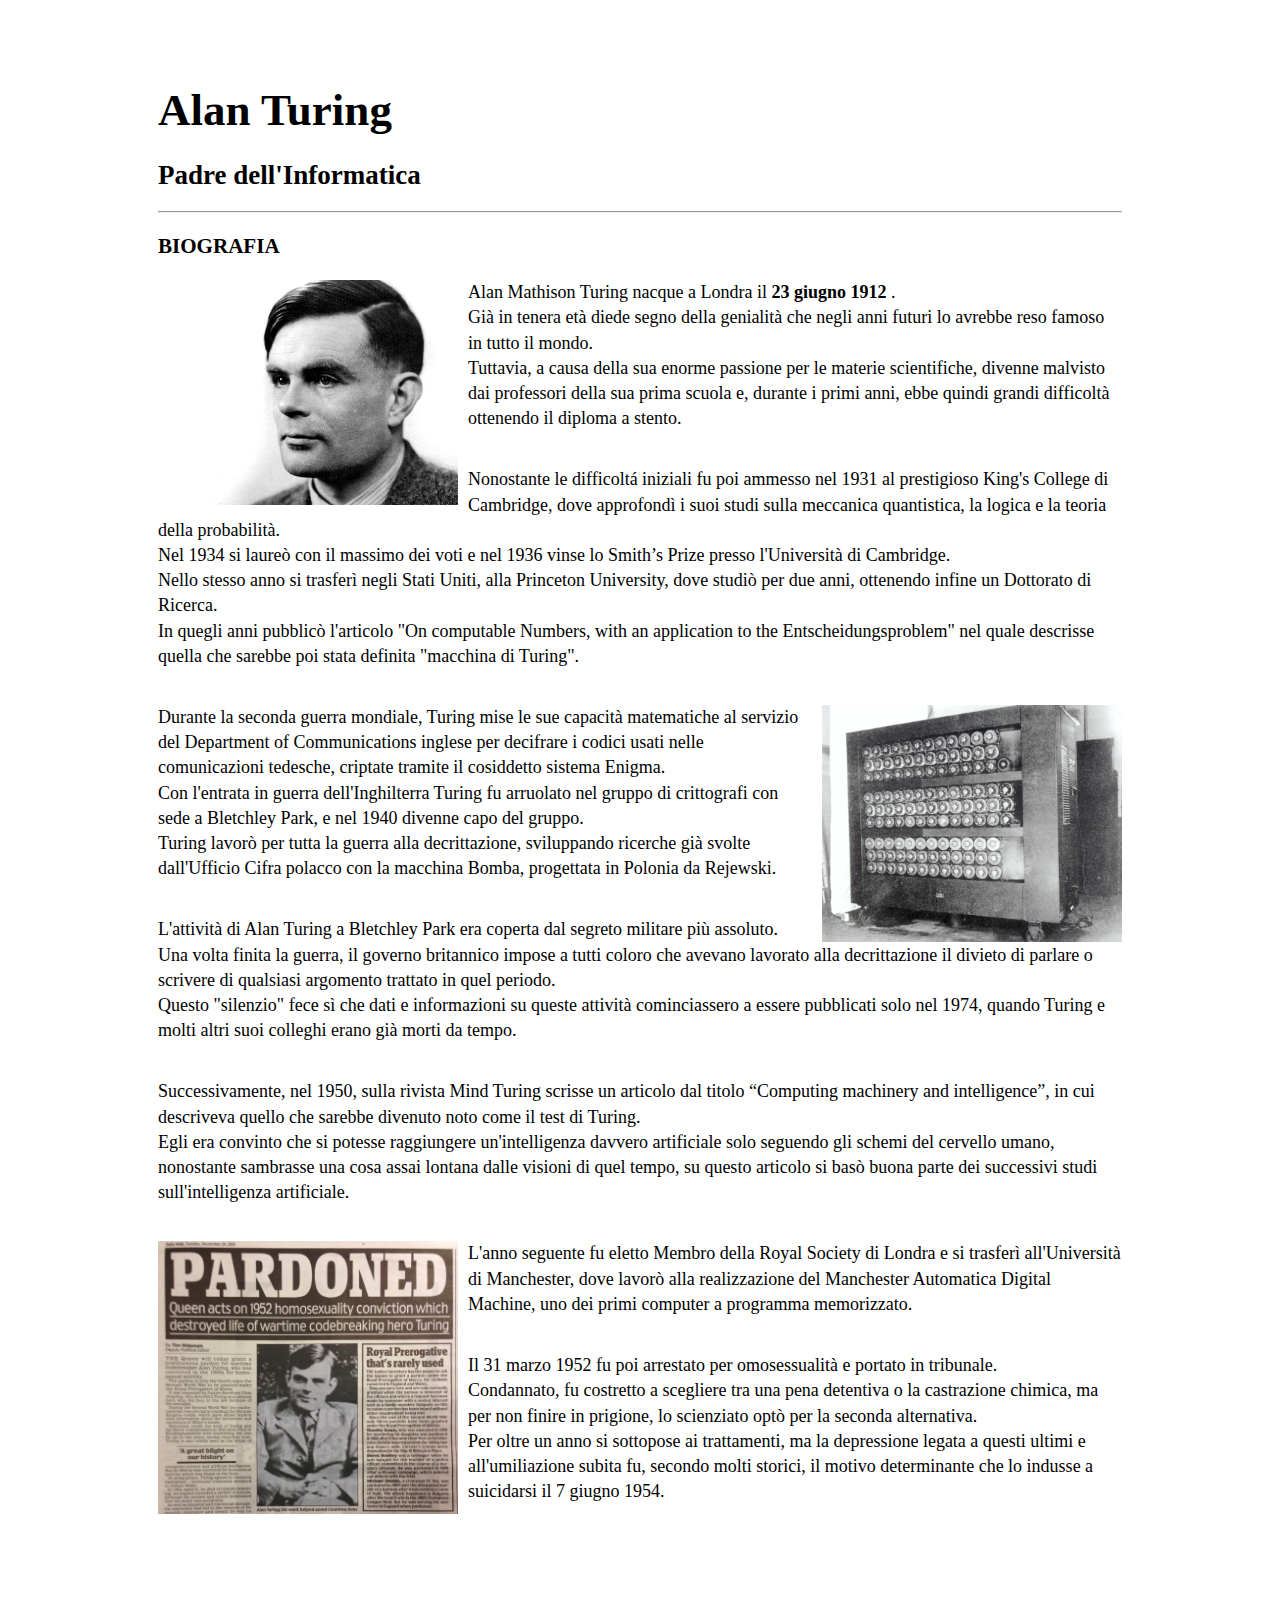
<file: biografia.html>
<!DOCTYPE html>
<html>
<head>
	<meta charset="UTF-8">
	<meta name="DESCRIPTION" content="Tesina">  
	<meta name="KEYWORDS" content="Informatica","Alan Turing","Macchina di Turing"> 
	<meta name="AUTHOR" content="Ferrari Lorenzo">
	<meta name="viewport" content="width=device-width, initial-scale=1">
	<title align="center"> Alan Turing </title>

	<link rel="stylesheet" href="style.css">

</head>

<body>
	<header>
		<?php include ("nav.html"); ?>
	</header>
	<article>
	<h1>Alan Turing</h1> <h2> Padre dell'Informatica </h2>
	<hr>
	<h3> BIOGRAFIA </h3> 
	
		<img src="immagini/alan.jpg" alt="Alan Turing" class="floatleft">
	<p> Alan Mathison Turing nacque a Londra il <b> 23 giugno 1912 </b>. <br>
		Già in tenera età diede segno della genialità che negli anni futuri lo avrebbe reso famoso in tutto il mondo. <br>
		Tuttavia, a causa della sua enorme passione per le materie scientifiche, divenne malvisto dai professori della sua prima scuola e, durante i primi anni, 
		ebbe quindi grandi difficoltà ottenendo il diploma a stento. </p>
	<p> Nonostante le difficoltá iniziali fu poi ammesso nel 1931 al prestigioso King's College di Cambridge, dove approfondì i suoi studi sulla meccanica quantistica, 
		la logica e la teoria della probabilità. <br>
		Nel 1934 si laureò con il massimo dei voti e nel 1936 vinse lo Smith’s Prize presso l'Università di Cambridge. <br>
		Nello stesso anno si trasferì negli Stati Uniti, alla Princeton University, dove studiò per due anni, ottenendo infine un Dottorato di Ricerca. <br>
		In quegli anni pubblicò l'articolo "On computable Numbers, with an application to the Entscheidungsproblem" nel quale descrisse quella che sarebbe poi stata 
		definita "macchina di Turing". </p> 
		<img src="immagini/turingmachine.png" alt="Alan Turing Machine" class="floatright">
	<p>	Durante la seconda guerra mondiale, Turing mise le sue capacità matematiche al servizio del Department of Communications inglese per decifrare i codici usati 
		nelle comunicazioni tedesche, criptate tramite il cosiddetto sistema Enigma. <br>
		Con l'entrata in guerra dell'Inghilterra Turing fu arruolato nel gruppo di crittografi con sede a Bletchley Park, e nel 1940 divenne capo del gruppo. <br>
		Turing lavorò per tutta la guerra alla decrittazione, sviluppando ricerche già svolte dall'Ufficio Cifra polacco con la macchina Bomba, progettata in Polonia 
		da Rejewski. </p>
	<p> L'attività di Alan Turing a Bletchley Park era coperta dal segreto militare più assoluto. <br>
		Una volta finita la guerra, il governo britannico impose a tutti coloro che avevano lavorato alla decrittazione il divieto di parlare o scrivere di qualsiasi
		argomento trattato in quel periodo. <br>
		Questo "silenzio" fece sì che dati e informazioni su queste attività cominciassero a essere pubblicati solo nel 1974, quando Turing e molti altri suoi colleghi
		erano già morti da tempo. </p>
	<p> Successivamente, nel 1950, sulla rivista Mind Turing scrisse un articolo dal titolo “Computing machinery and intelligence”, in cui descriveva quello che 
		sarebbe divenuto noto come il test di Turing. <br>
		Egli era convinto che si potesse raggiungere un'intelligenza davvero artificiale solo seguendo gli schemi del cervello umano, nonostante sambrasse una cosa 
		assai lontana dalle visioni di quel tempo, su questo articolo si basò buona parte dei successivi studi sull'intelligenza artificiale. </p>
		<img src="immagini/mailpardon.jpg" alt="Alan Turing Arrested" class="floatleft">
	<p> L'anno seguente fu eletto Membro della Royal Society di Londra e si trasferì all'Università di Manchester, dove lavorò alla realizzazione  del Manchester 
		Automatica Digital Machine, uno dei primi computer a programma memorizzato. </p>
	<p> Il 31 marzo 1952 fu poi arrestato per omosessualità e portato in tribunale.<br>
		Condannato, fu costretto a scegliere tra una pena detentiva o la castrazione chimica, ma per non finire in prigione, lo scienziato optò per la seconda alternativa. <br>
		Per oltre un anno si sottopose ai trattamenti, ma la depressione legata a questi ultimi e all'umiliazione subita fu, secondo molti storici, il motivo determinante
		che lo indusse a suicidarsi il 7 giugno 1954. </p>
	</article>
</body>
</html>
</file>
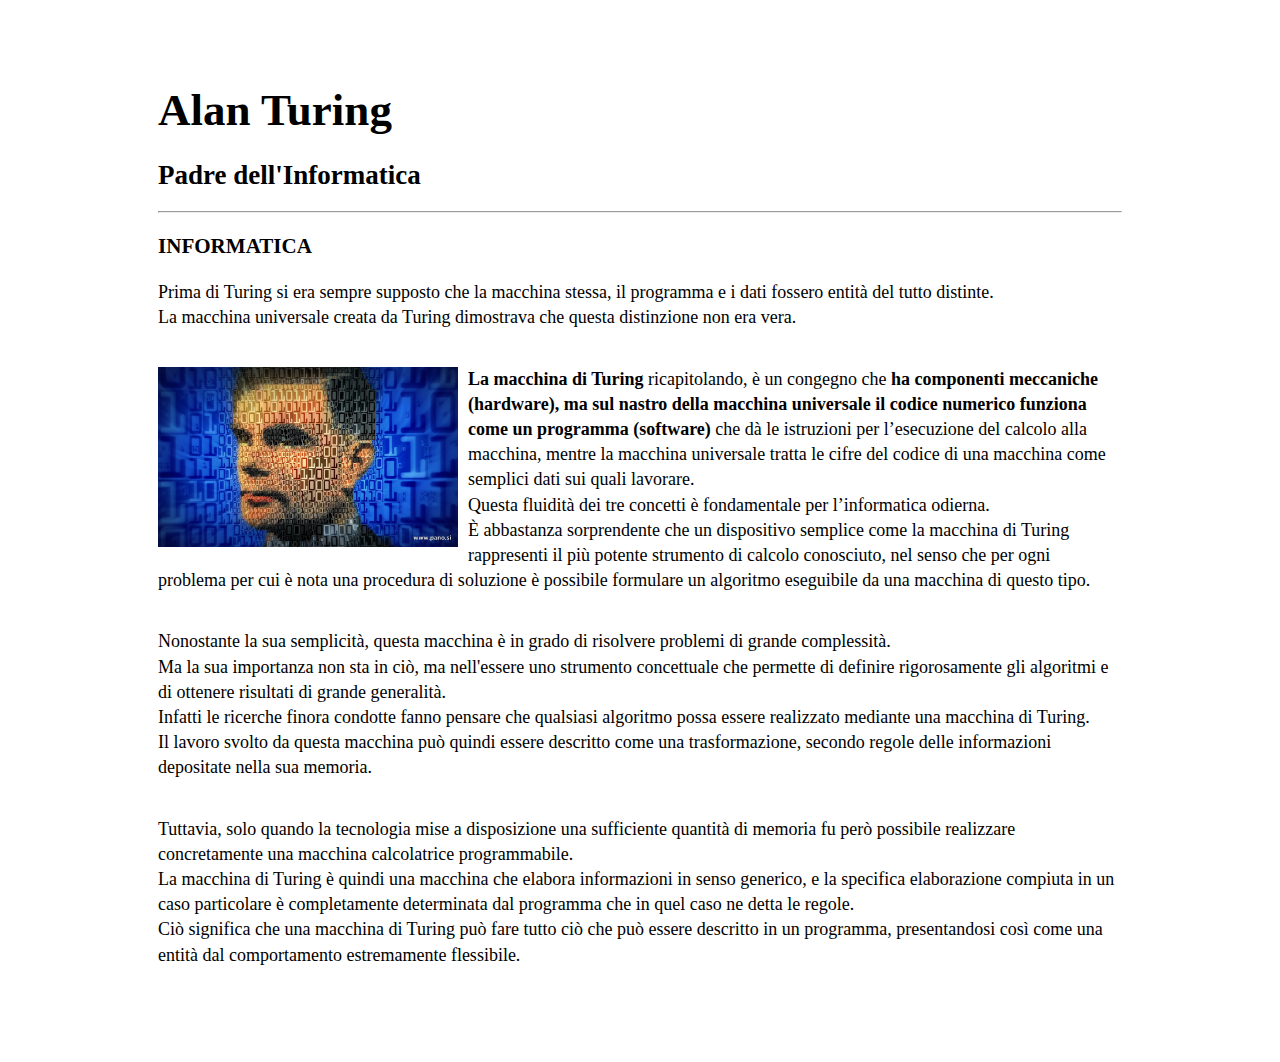
<file: Informatica.html>
<!DOCTYPE html>
<html>
<head>
	<meta charset="UTF-8">
	<meta name="DESCRIPTION" content="Tesina"> 
	<meta name="KEYWORDS" content="Informatica","Alan Turing","Macchina di Turing"> 
	<meta name="AUTHOR" content="Ferrari Lorenzo">
	<title align="center"> Alan Turing </title>

	<link rel="stylesheet" href="style.css">

	
</head>

<body>
	<header>
	<?php include ("nav.html"); ?>
	</header>
	<article>
	<h1>Alan Turing</h1> <h2> Padre dell'Informatica </h2>
	<hr>
	<h3> INFORMATICA </h3> 

	<p> Prima di Turing si era sempre supposto che la macchina stessa, il programma e i dati fossero entità del tutto distinte. <br>
		La macchina universale creata da Turing dimostrava che questa distinzione non era vera. </p>
		<img src="immagini/turinginfo.jpg" alt="Turing Machine" class="floatleft">
	<p> <b>La macchina di Turing</b> ricapitolando, è un congegno che <b>ha componenti meccaniche (hardware), ma sul nastro della macchina universale il codice numerico funziona come un programma (software)</b> che dà le istruzioni per l’esecuzione del calcolo alla macchina, mentre la macchina universale tratta le cifre del codice di una macchina come semplici dati sui quali lavorare. <br> 
	Questa fluidità dei tre concetti è fondamentale per l’informatica odierna. <br>
	È abbastanza sorprendente che un dispositivo semplice come la macchina di Turing rappresenti il più potente strumento di calcolo conosciuto, nel senso che per ogni problema per cui è nota una procedura di soluzione è possibile formulare un algoritmo eseguibile da una macchina di questo tipo. </p>
	<p> Nonostante la sua semplicità, questa macchina è in grado di risolvere problemi di grande complessità. <br>
	Ma la sua importanza non sta in ciò, ma nell'essere uno strumento concettuale che permette di definire rigorosamente gli algoritmi e di ottenere risultati di grande generalità. <br>
	Infatti le ricerche finora condotte fanno pensare che qualsiasi algoritmo possa essere realizzato mediante una macchina di Turing. <br>
	Il lavoro svolto da questa macchina può quindi essere descritto come una trasformazione, secondo regole delle informazioni depositate nella sua memoria.</p>
	<p> Tuttavia, solo quando la tecnologia mise a disposizione una sufficiente quantità di memoria fu però possibile realizzare concretamente una macchina calcolatrice programmabile. <br>
	La macchina di Turing è quindi una macchina che elabora informazioni in senso generico, e la specifica elaborazione compiuta in un caso particolare è completamente determinata dal programma che in quel caso ne detta le regole. <br>
	Ciò significa che una macchina di Turing può fare tutto ciò che può essere descritto in un programma, presentandosi così come una entità dal comportamento estremamente flessibile. </p>

	</article>
</body>
</html>
</file>
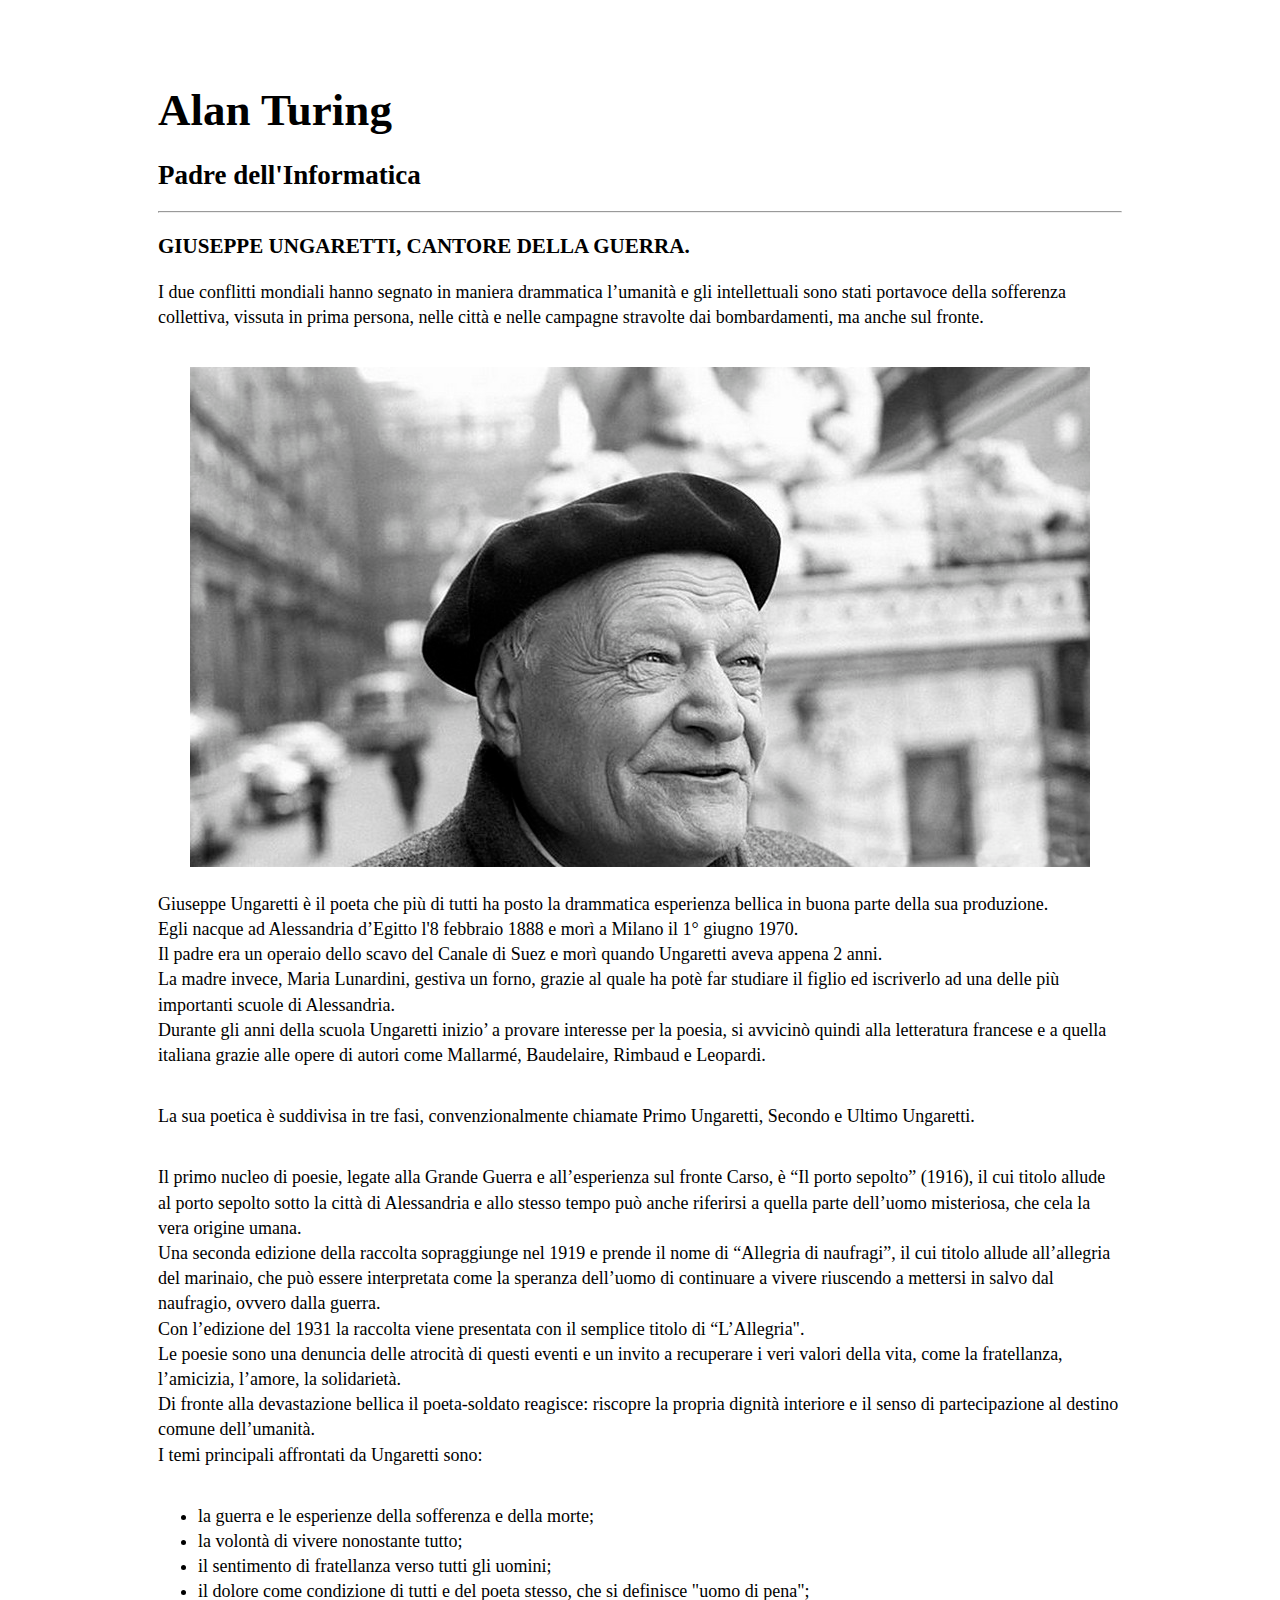
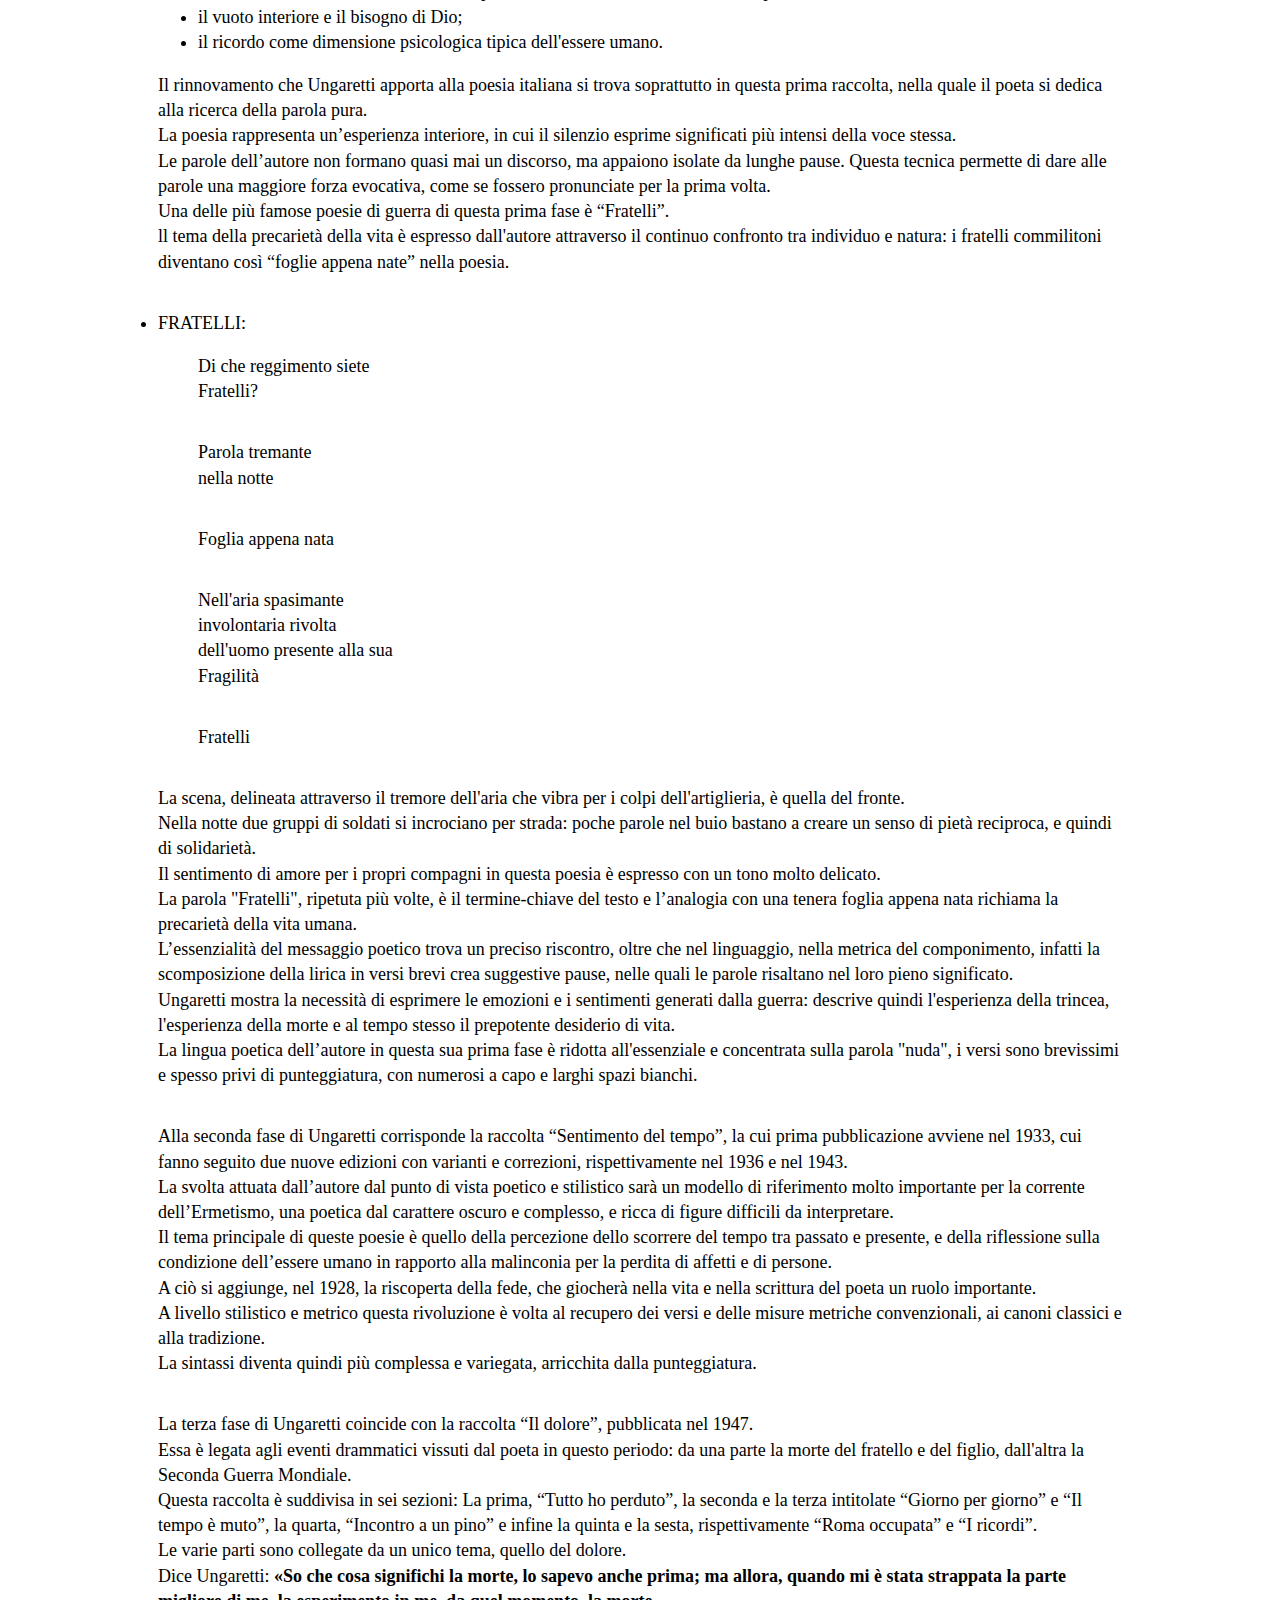
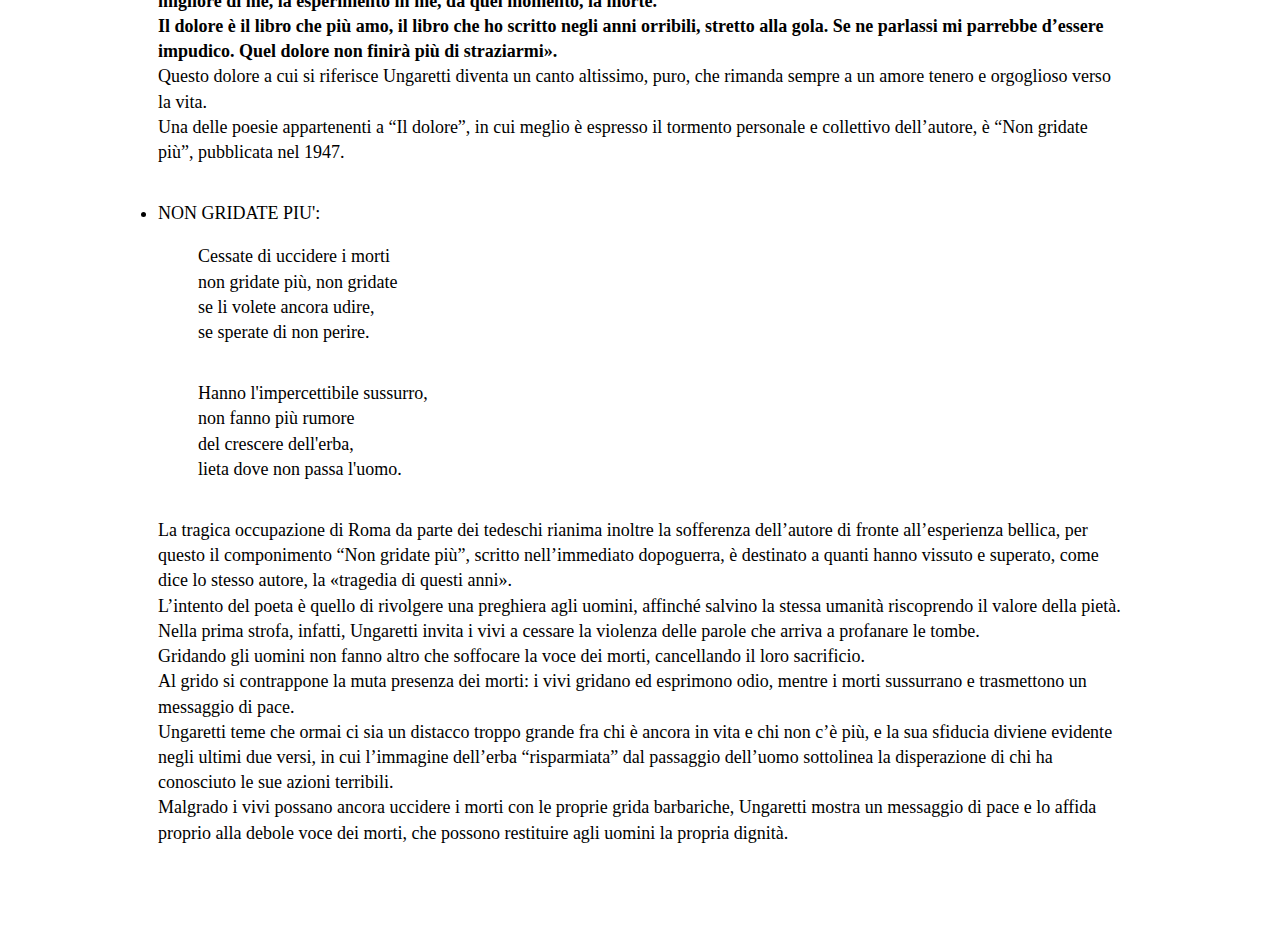
<file: italiano.html>
<!DOCTYPE html>
<html>
<head>
	<meta charset="UTF-8">
	<meta name="DESCRIPTION" content="Tesina">  
	<meta name="KEYWORDS" content="Informatica","Alan Turing","Macchina di Turing"> 
	<meta name="AUTHOR" content="Ferrari Lorenzo">
	<meta name="viewport" content="width=device-width, initial-scale=1">
	<title align="center"> Alan Turing </title>

	<link rel="stylesheet" href="style.css">

</head>

<body>
	<header>
		<?php include ("nav.html"); ?>
	</header>
	<article>
	<h1>Alan Turing</h1> <h2> Padre dell'Informatica  </h2>
	<hr>
	<h3> GIUSEPPE UNGARETTI, CANTORE DELLA GUERRA. </h3>
	<p>I due conflitti mondiali hanno segnato in maniera drammatica l’umanità e gli intellettuali sono stati portavoce della sofferenza collettiva, vissuta in prima persona, nelle città e nelle campagne stravolte dai bombardamenti, ma anche sul fronte.</p>
	<center><img src="immagini/ungaretti.jpg" alt="Giuseppe Ungaretti"></center>
	<p>Giuseppe Ungaretti è il poeta che più di tutti ha posto la drammatica esperienza bellica in buona parte della sua produzione.<br>
	Egli nacque ad Alessandria d’Egitto l'8 febbraio 1888 e morì a Milano il 1° giugno 1970. <br>
	Il padre era un operaio dello scavo del Canale di Suez e morì quando Ungaretti aveva appena 2 anni. <br>
	La madre invece, Maria Lunardini, gestiva un forno, grazie al quale ha potè far studiare il figlio ed iscriverlo ad una delle più importanti scuole di Alessandria.<br>
	Durante gli anni della scuola Ungaretti inizio’ a provare interesse per la poesia, si avvicinò quindi alla letteratura francese e a quella italiana grazie alle opere di autori come Mallarmé, Baudelaire, Rimbaud e Leopardi.</p>
	 
	<p>La sua poetica è suddivisa in tre fasi, convenzionalmente chiamate Primo Ungaretti, Secondo e Ultimo Ungaretti.</p>
	<p>Il primo nucleo di poesie, legate alla Grande Guerra e all’esperienza sul fronte Carso, è “Il porto sepolto” (1916), il cui titolo allude al porto sepolto sotto la città di Alessandria e allo stesso tempo può anche riferirsi a quella parte dell’uomo misteriosa, che cela la vera origine umana. <br>
	Una seconda edizione della raccolta sopraggiunge nel 1919  e prende il nome di “Allegria di naufragi”, il cui titolo allude all’allegria del marinaio, che può essere interpretata come la speranza dell’uomo di continuare a vivere riuscendo a mettersi in salvo dal naufragio, ovvero dalla guerra. <br>
	Con l’edizione del 1931 la raccolta viene presentata con il semplice titolo di “L’Allegria". <br>
	Le poesie sono una denuncia delle atrocità di questi eventi e un invito a recuperare i veri valori della vita, come la fratellanza, l’amicizia, l’amore, la solidarietà. <br>
	Di fronte alla devastazione bellica il poeta-soldato  reagisce: riscopre la propria dignità interiore e il senso di partecipazione al destino comune dell’umanità.<br>
	I temi principali affrontati da Ungaretti sono:
	<ul> 
	<li>la guerra e le esperienze della sofferenza e della morte;</li>
	<li>la volontà di vivere nonostante tutto;</li>
	<li>il sentimento di fratellanza verso tutti gli uomini;</li>
	<li>il dolore come condizione di tutti e del poeta stesso, che si definisce "uomo di pena";</li>
	<li>il vuoto interiore e il bisogno di Dio;</li>
	<li>il ricordo come dimensione psicologica tipica dell'essere umano.</li>
	</ul>
	 
	Il rinnovamento che Ungaretti apporta alla poesia italiana si trova soprattutto in questa prima raccolta, nella quale il poeta si dedica alla ricerca della parola pura.<br>
	La poesia rappresenta un’esperienza interiore, in cui il silenzio esprime significati più intensi della voce stessa. <br>
	Le parole dell’autore non formano quasi mai un discorso, ma appaiono isolate da lunghe pause. Questa tecnica permette di dare alle parole una maggiore forza evocativa, come se fossero pronunciate per la prima volta.<br>
	Una delle più famose poesie di guerra di questa prima fase è “Fratelli”.<br>
	ll tema della precarietà della vita è espresso dall'autore attraverso il continuo confronto tra individuo e natura: i fratelli commilitoni diventano così “foglie appena nate” nella poesia.</p>
	
	<li>FRATELLI:</li>
<ul>
	<p>Di che reggimento siete <br>
	Fratelli?</p>

	<p>Parola tremante <br>
	nella notte</p>

	<p>Foglia appena nata<br></p>

	<p>Nell'aria spasimante <br>
	involontaria rivolta <br>
	dell'uomo presente alla sua <br>
	Fragilità</p>

	<p>Fratelli</p>
</ul>
	<p>La scena, delineata attraverso il tremore dell'aria che vibra per i colpi dell'artiglieria, è quella del fronte. <br>
	Nella notte due gruppi di soldati si incrociano per strada: poche parole nel buio bastano a creare un senso di pietà reciproca, e quindi di solidarietà. <br>
	Il sentimento di amore per i propri compagni in questa poesia è espresso con un tono molto delicato. <br>
	La parola "Fratelli", ripetuta più volte, è il termine-chiave del testo e l’analogia con una tenera foglia appena nata richiama la precarietà della vita umana. <br>
	L’essenzialità del messaggio poetico trova un preciso riscontro, oltre che nel linguaggio, nella metrica del componimento, infatti la scomposizione della lirica in versi brevi crea suggestive pause, nelle quali le parole risaltano nel loro pieno significato.<br>
	Ungaretti mostra la necessità di esprimere le emozioni e i sentimenti generati dalla guerra: descrive quindi l'esperienza della trincea, l'esperienza della morte e al tempo stesso il prepotente desiderio di vita.<br>
	La lingua poetica dell’autore in questa sua prima fase è ridotta all'essenziale e concentrata sulla parola "nuda", i versi sono brevissimi e spesso privi di punteggiatura, con numerosi a capo e larghi spazi bianchi.</p>

	<p>Alla seconda fase di Ungaretti corrisponde la raccolta “Sentimento del tempo”, la cui prima pubblicazione avviene nel 1933, cui fanno seguito due nuove edizioni con varianti e correzioni, rispettivamente nel 1936 e nel 1943.<br>
	La svolta attuata dall’autore dal punto di vista poetico e stilistico sarà un modello di riferimento molto importante per la corrente dell’Ermetismo, una poetica dal carattere oscuro e complesso, e ricca di figure difficili da interpretare.<br>
	Il tema principale di queste poesie è quello della percezione dello scorrere del tempo tra passato e presente, e della riflessione sulla condizione dell’essere umano in rapporto alla malinconia per la perdita di affetti e di persone. <br>
	A ciò si aggiunge, nel 1928, la riscoperta della fede, che giocherà nella vita e nella scrittura del poeta un ruolo importante.<br>
	A livello stilistico e metrico questa rivoluzione è volta al recupero dei versi e delle misure metriche convenzionali, ai canoni classici e alla tradizione.<br>
	La sintassi diventa quindi più complessa e variegata, arricchita dalla punteggiatura. </p>
	 
	<p>La terza fase di Ungaretti coincide con la raccolta “Il dolore”, pubblicata nel 1947.<br>
	Essa è legata agli eventi drammatici vissuti dal poeta in questo periodo: da una parte la morte del fratello e del figlio, dall'altra la Seconda Guerra Mondiale.<br>
	Questa raccolta è suddivisa in sei sezioni: La prima, “Tutto ho perduto”, la seconda e la terza intitolate “Giorno per giorno” e “Il tempo è muto”, la quarta, “Incontro a un pino” e infine la quinta e la sesta, rispettivamente “Roma occupata” e “I ricordi”.<br>
	Le varie parti sono collegate da un unico tema, quello del dolore.<br>
	Dice Ungaretti: <b>«So che cosa significhi la morte, lo sapevo anche prima; ma allora, quando mi è stata strappata la parte migliore di me, la esperimento in me, da quel momento, la morte.<br> 
	Il dolore è il libro che più amo, il libro che ho scritto negli anni orribili, stretto alla gola. Se ne parlassi mi parrebbe d’essere impudico. Quel dolore non finirà più di straziarmi». </b> <br>
	Questo dolore a cui si riferisce Ungaretti diventa un canto altissimo, puro, che rimanda sempre a un amore tenero e orgoglioso verso la vita. <br>
	Una delle poesie appartenenti a “Il dolore”, in cui meglio è espresso il tormento personale e collettivo dell’autore, è “Non gridate più”, pubblicata nel 1947.
	<li>NON GRIDATE PIU':</li>
<ul>
	<p>Cessate di uccidere i morti<br>
	non gridate più, non gridate<br>
	se li volete ancora udire,<br>
	se sperate di non perire.</p>

	<p>Hanno l'impercettibile sussurro,<br>
	non fanno più rumore<br>
	del crescere dell'erba,<br>
	lieta dove non passa l'uomo.</p>
</ul>
	La tragica occupazione di Roma da parte dei tedeschi rianima inoltre la sofferenza dell’autore di fronte all’esperienza bellica, per questo il componimento “Non gridate più”, scritto nell’immediato dopoguerra, è destinato a quanti hanno vissuto e superato, come dice lo stesso autore, la «tragedia di questi anni». <br>
	L’intento del poeta è quello di rivolgere una preghiera agli uomini, affinché salvino la stessa umanità riscoprendo il valore della pietà.<br>
	Nella prima strofa, infatti, Ungaretti invita i vivi a cessare la violenza delle parole che arriva a profanare le tombe. <br>
	Gridando gli uomini non fanno altro che soffocare la voce dei morti, cancellando il loro sacrificio. <br>
	Al grido si contrappone la muta presenza dei morti: i vivi gridano ed esprimono odio, mentre i morti sussurrano e trasmettono un messaggio di pace. <br>
	Ungaretti teme che ormai ci sia un distacco troppo grande fra chi è ancora in vita e chi non c’è più, e la sua sfiducia diviene evidente negli ultimi due versi, in cui l’immagine dell’erba “risparmiata” dal passaggio dell’uomo sottolinea la disperazione di chi ha conosciuto le sue azioni terribili.<br>
	Malgrado i vivi possano ancora uccidere i morti con le proprie grida barbariche, Ungaretti mostra un messaggio di pace e lo affida proprio alla debole voce dei morti, che possono restituire agli uomini la propria dignità.</p>
	</article>
</body>
</html>
</file>
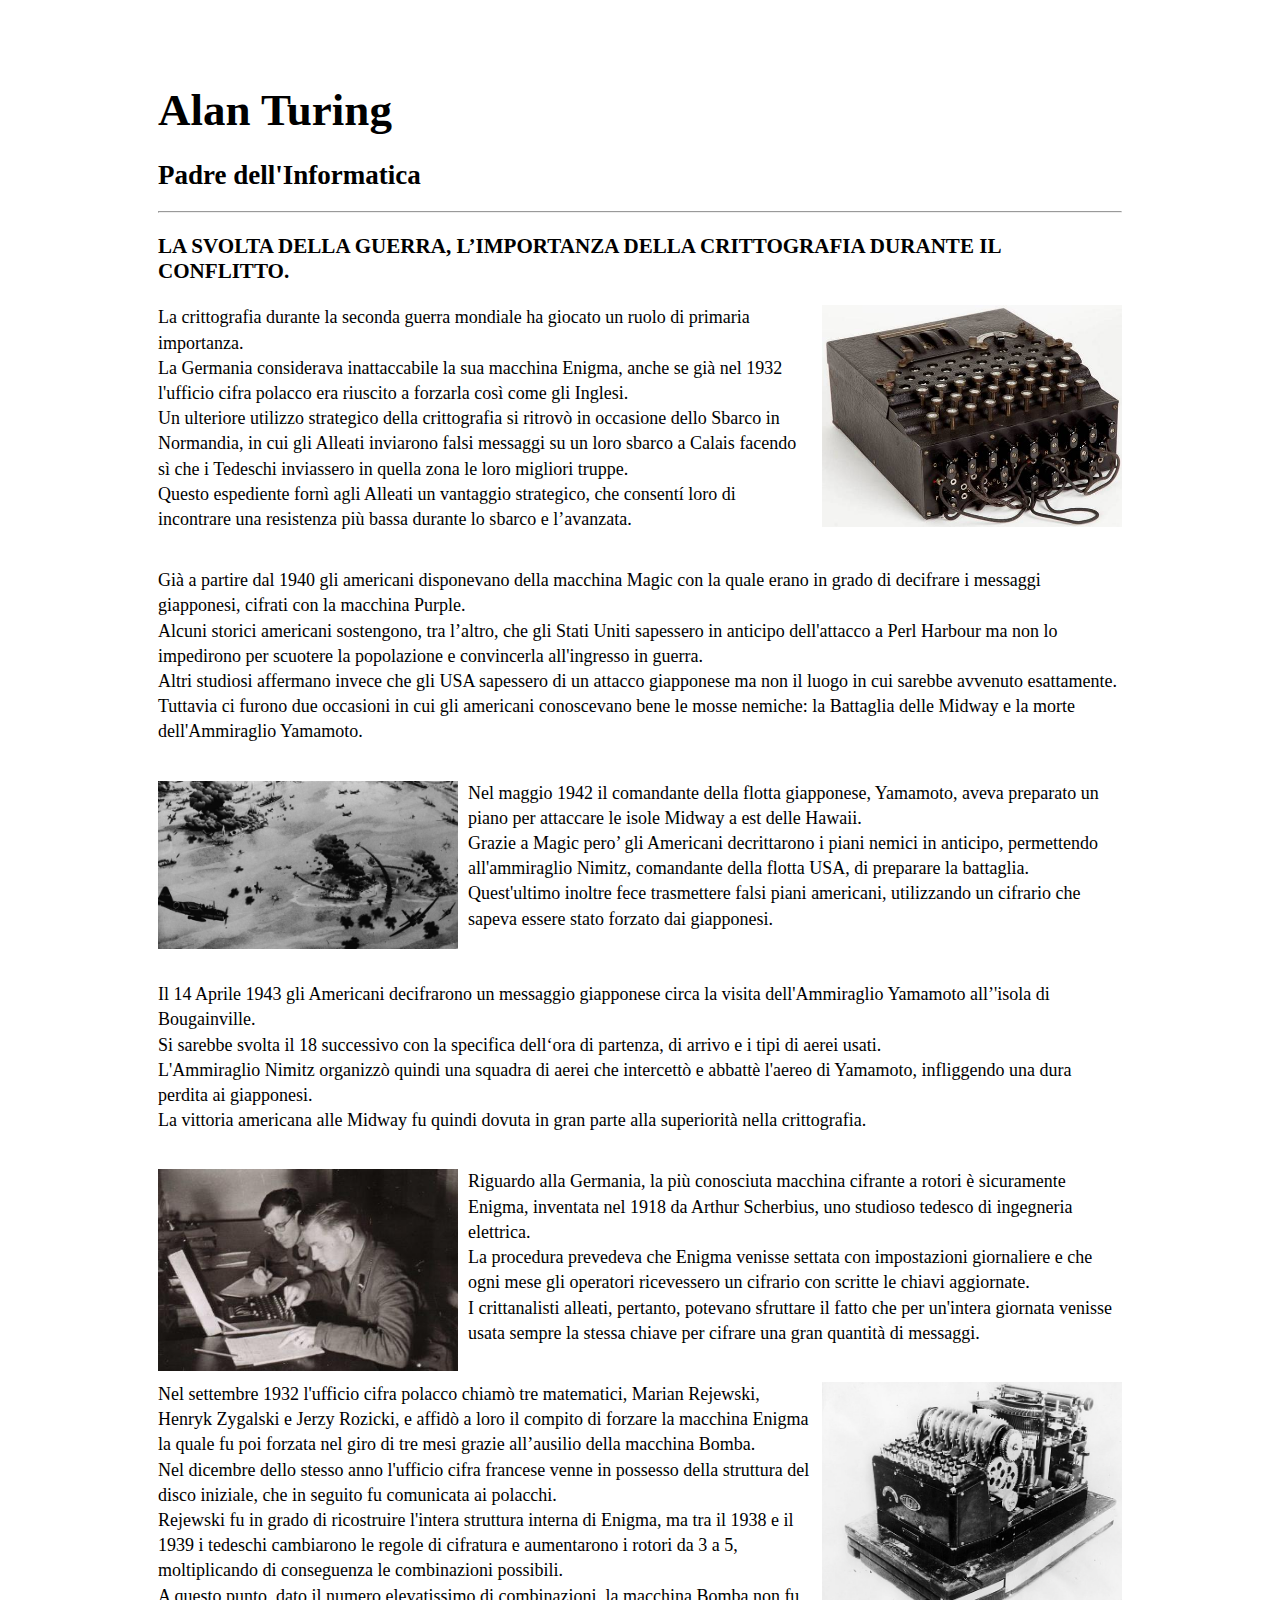
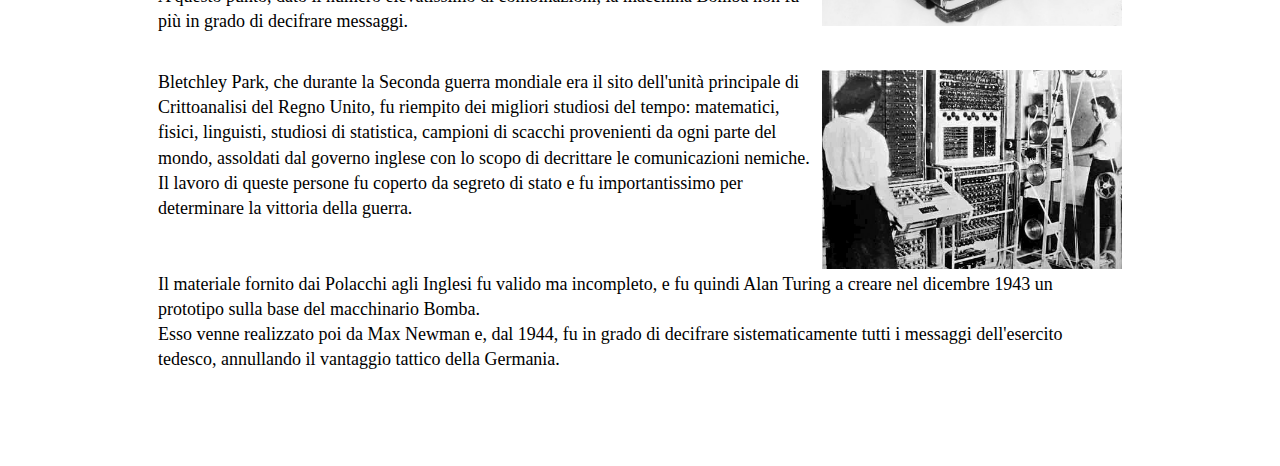
<file: storia.html>
<!DOCTYPE html>
<html>
<head>
	<meta charset="UTF-8">
	<meta name="DESCRIPTION" content="Tesina"> 
	<meta name="KEYWORDS" content="Informatica","Alan Turing","Macchina di Turing"> 
	<meta name="AUTHOR" content="Ferrari Lorenzo">
	<meta name="viewport" content="width=device-width, initial-scale=1">
	<title align="center"> Alan Turing </title>

	<link rel="stylesheet" href="style.css">


</head>

<body>
	<header>
	<?php include ("nav.html"); ?>
	</header>
	<article>
	<h1>Alan Turing</h1> <h2> Padre dell'Informatica </h2>
	<hr>
	<h3> LA SVOLTA DELLA GUERRA, L’IMPORTANZA DELLA CRITTOGRAFIA DURANTE IL CONFLITTO. </h3> 
   		<img src="immagini/EnigmaMachine.jpg" alt="Enigma Machine" class="floatright">
		<p>La crittografia durante la seconda guerra mondiale ha giocato un ruolo di primaria importanza.<br>
		La Germania considerava inattaccabile la sua macchina Enigma, anche se già nel 1932 l'ufficio cifra polacco era riuscito a forzarla così come gli Inglesi.<br>
		Un ulteriore utilizzo strategico della crittografia si ritrovò in occasione dello Sbarco in Normandia, in cui gli Alleati inviarono falsi messaggi su un loro sbarco a Calais facendo sì che i Tedeschi inviassero in quella zona le loro migliori truppe. <br>
		Questo espediente fornì agli Alleati un vantaggio strategico, che consentí loro di incontrare una resistenza più bassa durante lo sbarco e l’avanzata. </p>				
		<p> Già a partire dal 1940 gli americani disponevano della macchina Magic con la quale erano in grado di decifrare i messaggi giapponesi, cifrati con la macchina Purple. <br>
		Alcuni storici americani sostengono, tra l’altro, che gli Stati Uniti sapessero in anticipo dell'attacco a Perl Harbour ma non lo impedirono per scuotere la popolazione e convincerla all'ingresso in guerra. <br>
		Altri studiosi affermano invece che gli USA sapessero di un attacco giapponese ma non il luogo in cui sarebbe avvenuto esattamente. <br>
		Tuttavia ci furono due occasioni in cui gli americani conoscevano bene le mosse nemiche: la Battaglia delle Midway e la morte dell'Ammiraglio Yamamoto.<br></p>
		<img src="immagini/midwaybattle.jpg" alt="Midway Battle" class="floatleft">
		<p> Nel maggio 1942 il comandante della flotta giapponese, Yamamoto, aveva preparato un piano per attaccare le isole Midway a est delle Hawaii. <br>
		Grazie a Magic pero’ gli Americani decrittarono i piani nemici in anticipo, permettendo all'ammiraglio Nimitz, comandante della flotta USA, di preparare la battaglia. Quest'ultimo inoltre fece trasmettere falsi piani americani, utilizzando un cifrario che sapeva essere stato forzato dai giapponesi.<br>
		<br>
		<br>
		Il 14 Aprile 1943 gli Americani decifrarono un messaggio giapponese circa la visita dell'Ammiraglio Yamamoto all’'isola di Bougainville.   <br>
		Si sarebbe svolta il 18 successivo con la specifica dell‘ora di partenza, di arrivo e i tipi di aerei usati.<br>
		L'Ammiraglio Nimitz organizzò quindi una squadra di aerei che intercettò e abbattè l'aereo di Yamamoto, infliggendo una dura perdita ai giapponesi.<br>
		La vittoria americana alle Midway fu quindi dovuta in gran parte alla superiorità nella crittografia.<br></p>
		<img src="immagini/arthurscherbius.jpg" alt="Arthur Scherbius" class="floatleft">
		<p>Riguardo alla Germania, la più conosciuta macchina cifrante a rotori è sicuramente Enigma, inventata nel 1918 da Arthur Scherbius, uno studioso tedesco di ingegneria elettrica. <br>
		La procedura prevedeva che Enigma venisse settata con impostazioni giornaliere e che ogni mese gli operatori ricevessero un cifrario con scritte le chiavi aggiornate.<br>
		I crittanalisti alleati, pertanto, potevano sfruttare il fatto che per un'intera giornata venisse usata sempre la stessa chiave per cifrare una gran quantità di messaggi. <br></p>
 		<img src="immagini/BombMachine.jpg" alt="Bomb Machine" class="floatright">
		<p>Nel settembre 1932 l'ufficio cifra polacco chiamò tre matematici, Marian Rejewski, Henryk Zygalski e Jerzy Rozicki, e affidò a loro il compito di forzare la macchina Enigma la quale fu poi forzata nel giro di tre mesi grazie all’ausilio della macchina Bomba.<br>
		Nel dicembre dello stesso anno l'ufficio cifra francese venne in possesso della struttura del disco iniziale, che in seguito fu comunicata ai polacchi. <br>
		Rejewski fu in grado di ricostruire l'intera struttura interna di Enigma, ma tra il 1938 e il 1939 i tedeschi cambiarono le regole di cifratura e aumentarono i rotori da 3 a 5, moltiplicando di conseguenza le combinazioni possibili.<br>
		A questo punto, dato il numero elevatissimo di combinazioni, la macchina Bomba non fu più in grado di decifrare messaggi.<br></p>
		<img src="immagini/ColossusMachine.jpg" alt="Colossus Machine" class="floatright">
		<p>Bletchley Park, che durante la Seconda guerra mondiale era il sito dell'unità principale di Crittoanalisi del Regno Unito, fu riempito dei migliori studiosi del tempo: matematici, fisici, linguisti, studiosi di statistica, campioni di scacchi provenienti da ogni parte del mondo, assoldati dal governo inglese con lo scopo di decrittare le comunicazioni nemiche. <br>
		Il lavoro di queste persone fu coperto da segreto di stato e fu importantissimo per determinare la vittoria della guerra. <br>
		<br>
		<br>
		Il materiale fornito dai Polacchi agli Inglesi fu valido ma incompleto, e fu quindi Alan Turing a creare nel dicembre 1943 un prototipo sulla base del macchinario Bomba. <br>
		Esso venne realizzato poi da Max Newman e, dal 1944, fu in grado di decifrare sistematicamente tutti i messaggi dell'esercito tedesco, annullando il vantaggio tattico della Germania. <br></p>

	</article>
</body>
</html>
</file>
<file: style.css>
body {font-family: verdana; font-size: 18px; }
		body.homepage {background-image: url(sfondo.jpg); font-family: verdana;     background-repeat: no-repeat; background-size: cover;}
		body article{margin: 0 100px; background: rgba(255,255,255,0.8); padding: 50px; line-height: 1.4em; }
		body article h1 {font-size: 2.5em; line-height: 1em; }
		body article p {margin-bottom: 2em;}
		body header nav {margin: 0 100px; padding: 0px; margin-bottom: 5px; }
		body header nav ul { padding: 0; display: flex; justify-content:center; }
		body header nav a {text-decoration: none; color: #333; font-weight: bold;}
		body header nav ul li {width: 150px; list-style-type: none; text-align: center; padding: 5px; margin: 0; background-color: #ddd; }
		body header nav ul li:hover {background-color: #bbb;}

		.clear {clear:both;}
		body img.floatleft {float:left; width:300px; margin-right: 10px}
		body img.floatright {float:right; width:300px; margin-left: 10px}

		#home   ul { padding: 0; margin: 0 100px;  padding: 0px; margin-bottom: 5px; background-color:#fff; margin-top: 80px;}
		#home   a {text-decoration: none; color: #333; font-weight: bold; }
		#home   ul li { display:block; min-width: 150px; list-style-type: none; text-align: center; padding: 20px; margin-bottom:3px;  border-bottom: 1px solid #666; background-color: #aaa;}
		#home   ul li:first-child {display:none;}
		#home   ul li:last-child {border-bottom: 0;}
		#home   ul li:hover {background-color: #bbb;}

		@media only screen and (max-width: 768px) {
			body{font-size:10px;}
			body article{margin: 0 0px; background: rgba(255,255,255,0.8); padding: 50px; line-height: 1.4em; }

			#home   ul { padding: 0; margin: 0;  padding: 0px; margin-bottom: 5px; background-color:#fff; margin-top: 80px;}
			#home   a {text-decoration: none; color: #333; font-weight: bold; }
			#home   ul li { display:block; list-style-type: none; text-align: center; padding: 20px; margin-bottom:3px;  border-bottom: 1px solid #666; background-color: #aaa;}
			#home   ul li:first-child {display:none;}
			#home   ul li:last-child {border-bottom: 0;}
			#home   ul li:hover {background-color: #bbb;}

			
		}
</file>
